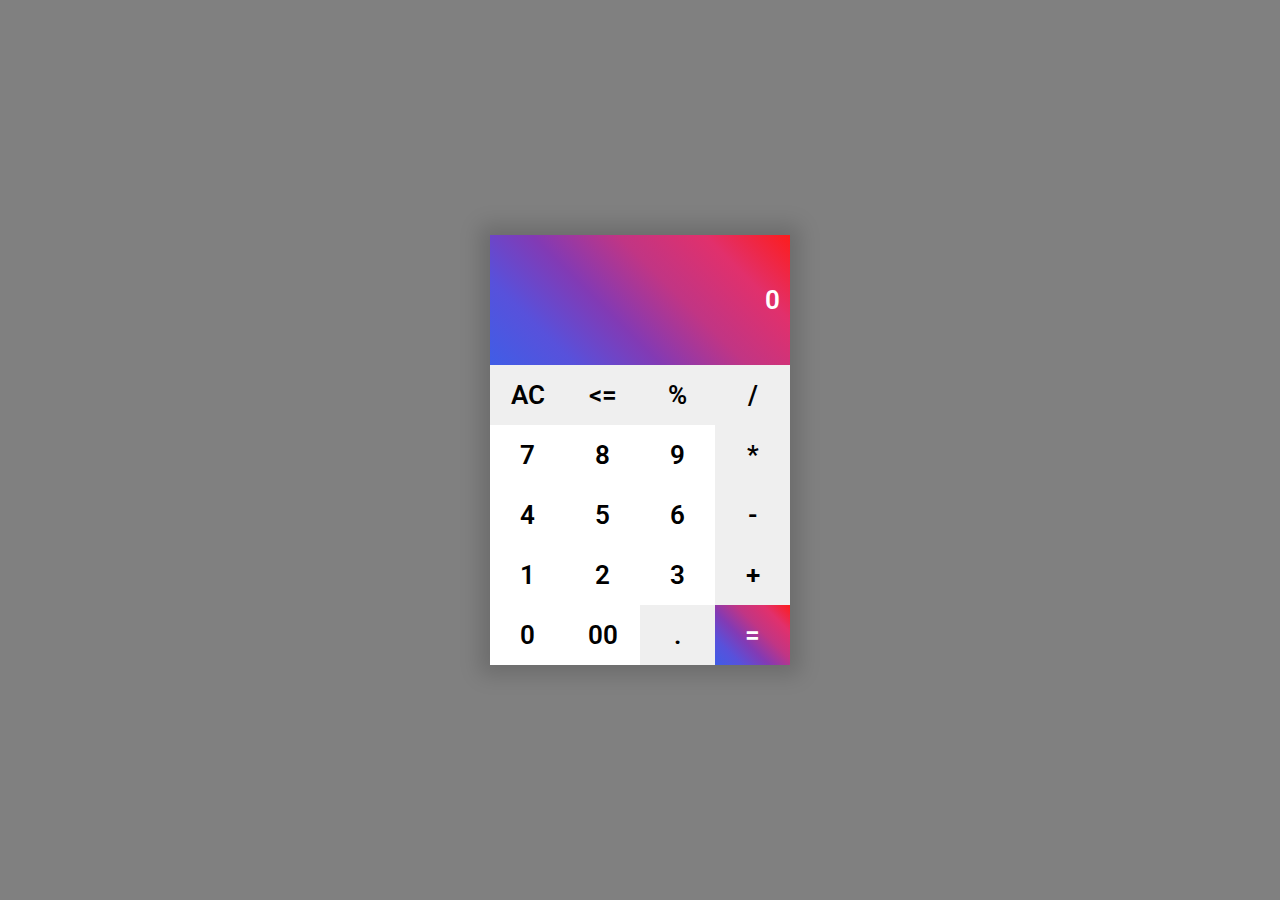
<file: my-app/public/index.html>
<!Doctype html>
<head>
    <title>Calculator</title>
    <link rel="stylesheet" href="index.css">
    <link rel="shortcut icon" href="favicon.ico" type="image/x-icon">
</head>
<body>
<div class="container">
    <div class="result-display" id="result"></div>
    <div class="num-body">


        <input type="button" class="num"  value="AC" onclick="hello()">
        <input type="button" class="num" value = "<=" onclick="del()">
        <input type="button" class="num" value = "%" onclick="resul('%')">
        <input type="button" class="num" value = "/" onclick="resul('/')">

        <input type="button" class="num bg-white" value="7" onclick="resul('7')">
        <input type="button" class="num bg-white" value="8" onclick="resul('8')">
        <input type="button" class="num bg-white" value="9" onclick="resul('9')">
        <input type="button" class="num" value = "*" onclick="resul('*')">


        <input type="button" class="num bg-white" value="4" onclick="resul('4')">
        <input type="button" class="num bg-white" value="5" onclick="resul('5')">
        <input type="button" class="num bg-white" value="6" onclick="resul('6')">
        <input type="button" class="num " value = "-" onclick="resul('-')">

        <input type="button" class="num bg-white" value="1" onclick="resul('1')">
        <input type="button" class="num bg-white" value="2" onclick="resul('2')">
        <input type="button" class="num bg-white" value="3" onclick="resul('3')">
        <input type="button" class="num" value = "+" onclick="resul('+')">

        <input type="button" class="num bg-white" value="0" onclick="resul('0')">
        <input type="button" class="num bg-white" value="00" onclick="resul('00')">
        <input type="button" class="num"  value="." onclick="resul('.')">
        <input type="button" class="num bg-g" value = "=" onclick="calc()">



    </div>
</div>



<script src="index.js"></script>
</body>
</html>
</file>
<file: my-app/public/index.css>
@import url('https://fonts.googleapis.com/css2?family=Roboto:wght@100&display=swap');
*{
    margin: 0px;
    padding: 0px;
    font-family: 'Roboto', sans-serif;
    font-size:26px;
    transition: all ease-in-out 0.3s;
    font-weight: 600;

}
body{
background-color: grey;
}
.container{
    width: 300px;
    position: absolute;
    top: 50%;
    left: 50%;
    transform: translate(-50%, -50%);
    box-shadow: 0 0 20px 10px #00000029;



}
.result-display{
    width: 280px;
    padding: 50px 10px;
    text-align: right;
    color: white;
    background: linear-gradient(45deg, #405de6, #5851db, #833ab4, #c13584, #e1306c, #fd1d1d);
}
.num{
    border: none;
    padding: 15px 5px;
    width: 75px;
}
.num-body{
    display: flex;
    flex-wrap: wrap;
    text-align: center;
}
.bg-white{
    background-color: white ;
}
.bg-g{
    background: linear-gradient(45deg, #405de6, #5851db, #833ab4, #c13584, #e1306c, #fd1d1d);
    color: white;
}
</file>
